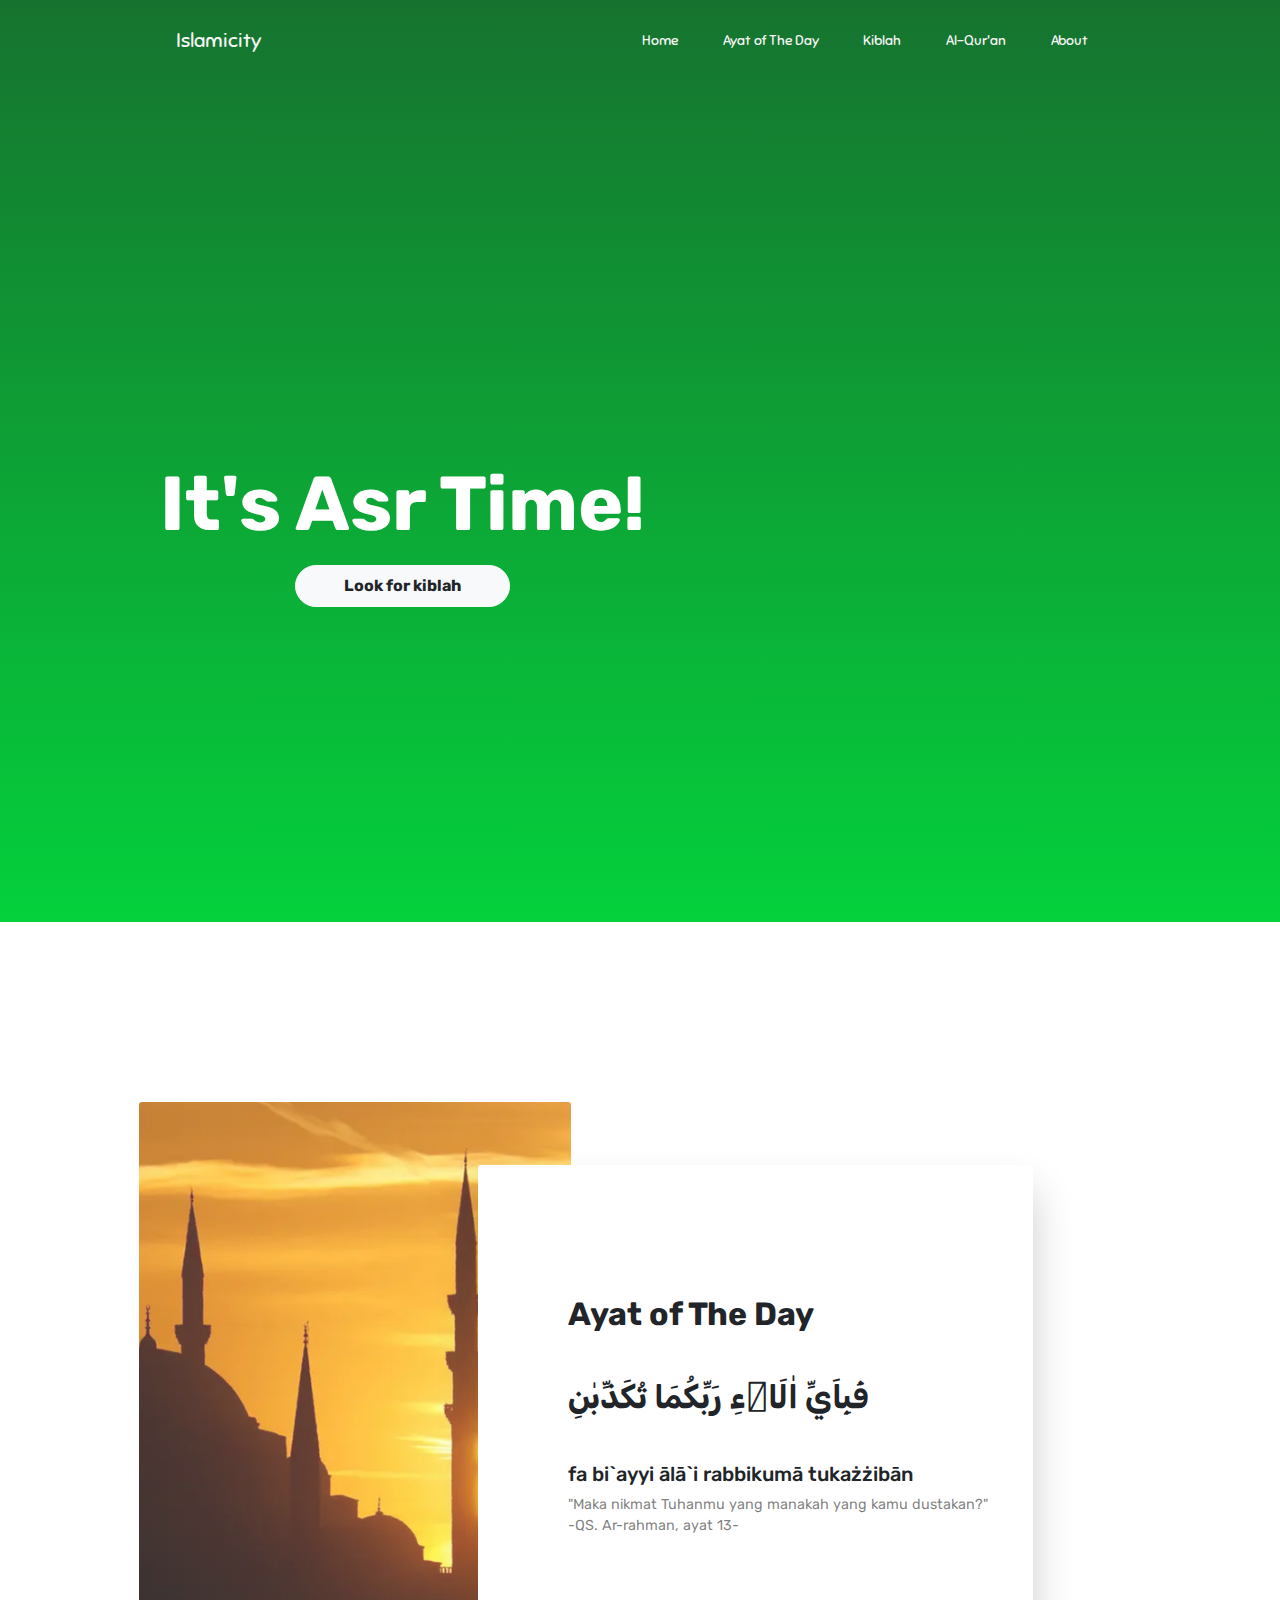
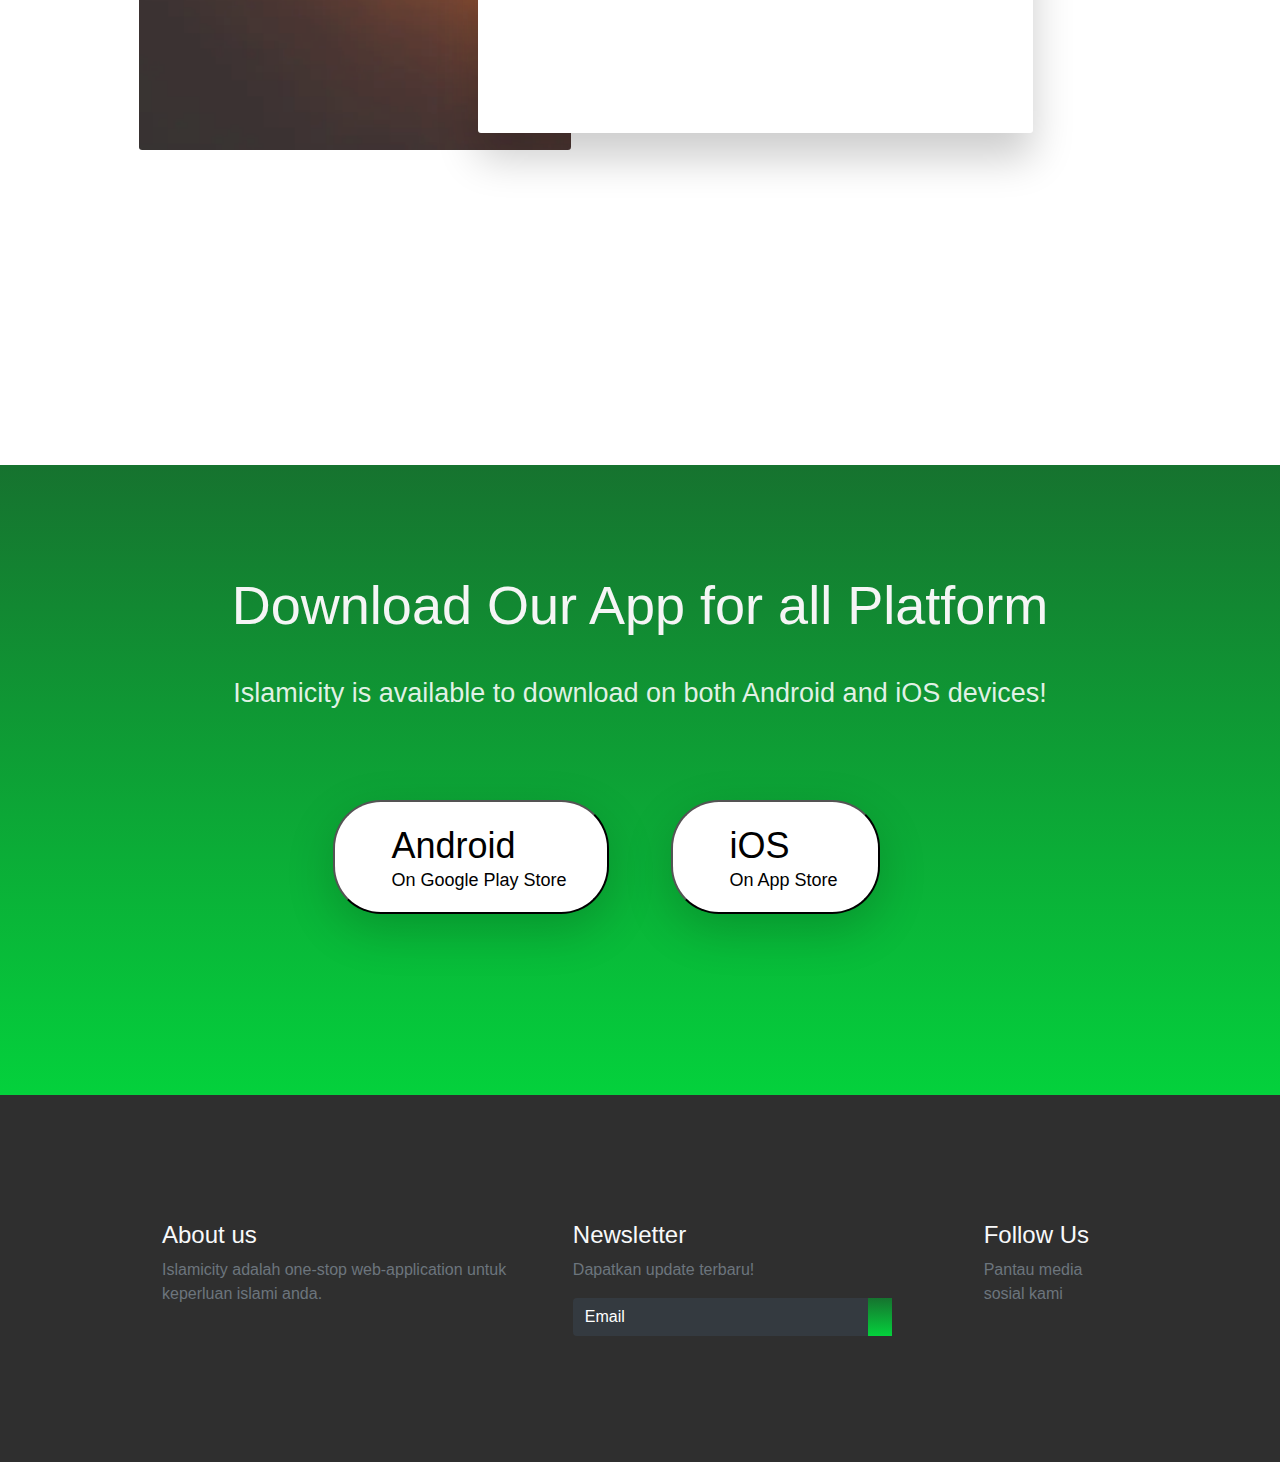
<file: src/Index.html>
<!DOCTYPE html>
<html lang="en">

<head>
  <meta charset="UTF-8" />
  <meta name="viewport" content="width=device-width, initial-scale=1.0" />
  <meta http-equiv="X-UA-Compatible" content="ie=edge" />
  <title>Islamicity</title>

  <link rel="stylesheet" href="https://stackpath.bootstrapcdn.com/bootstrap/4.3.1/css/bootstrap.min.css" integrity="sha384-ggOyR0iXCbMQv3Xipma34MD+dH/1fQ784/j6cY/iJTQUOhcWr7x9JvoRxT2MZw1T"
    crossorigin="anonymous" />
  <link rel="stylesheet" href="https://use.fontawesome.com/releases/v5.7.2/css/all.css" integrity="sha384-fnmOCqbTlWIlj8LyTjo7mOUStjsKC4pOpQbqyi7RrhN7udi9RwhKkMHpvLbHG9Sr"
    crossorigin="anonymous">
  <link rel="stylesheet" href="./Style.css"/>
  <link rel="stylesheet" href="./mobile-style.css">
</head>

<body>
  <header>
    <div class="container-fluid p-0" href="./Style.css">
      <nav class="navbar navbar-expand-lg">
        <a class="navbar-brand" href="Index.html">
          <i class="fas fa-mosque fa-2x mx-3"></i>Islamicity</a>
        <button class="navbar-toggler" type="button" data-toggle="collapse" data-target="#navbarNav" aria-controls="navbarNav" aria-expanded="false"
          aria-label="Toggle navigation">
          <i class="fas fa-align-right text-light"></i>
        </button>
        <div class="collapse navbar-collapse" id="navbarNav">
          <div class="mr-auto"></div>
          <ul class="navbar-nav">
            <li class="nav-item active">
              <a class="nav-link" href="#Index.html">Home
                <span class="sr-only">(current)</span>
              </a>
            </li>
            <li class="nav-item">
              <a class="nav-link" href="#AoTD">Ayat of The Day</a>
            </li>
            <li class="nav-item">
              <a class="nav-link" href="KiblahPage.html">Kiblah</a>
            </li>
            <li class="nav-item">
              <a class="nav-link" href="quran-selection.html">Al-Qur'an</a>
            </li>
            <li class="nav-item">
              <a class="nav-link" href="#foot">About</a>
            </li>
          </ul>
        </div>
      </nav>
    </div>
    <div class="container text-center">
      <div class="row" id="Home">
        <div class="col-md-7 col-sm-12  text-white">
          <h6></h6>
          <h1>It's Asr Time!</h1>
          <button onclick="window.location.href='KiblahPage.html';" class="btn btn-light px-5 py-2 primary-btn">
            Look for kiblah
          </button>
        </div>
        <div class="col-md-5 align-self-center">
          <iframe src="http://free.timeanddate.com/clock/i7iv8ryz/n108/fn4/fs45/fcfff/tct/pct/ftb/bat2/bacfff/pd2/th2/ts1/ta1" frameborder="0" width="325" height="59" allowTransparency="true"></iframe>
          <!-- <img src="../assets/header-img.png" alt="Book" /> -->
        </div>
      </div>
    </div>
  </header> 
  <main>
    <section class="section-1">
      <div class="container text-center" id="AoTD">
        <div class="row">
          <div class="col-md-6 col-12">
            <div class="pray">
              <img src="../assets/coba2gan.png" alt="Pray" class="" />
            </div>
          </div>
          <div class="col-md-6 col-12">
            <div class="panel text-left">
              <h1>Ayat of The Day</h1>
              <h1 class="pt-4">
                فَبِاَيِّ اٰلَاۤءِ رَبِّكُمَا تُكَذِّبٰنِ
              </h1>
              <h5 class="pt-4">                
                fa bi`ayyi ālā`i rabbikumā tukażżibān
              </h5>
              <p>

                "Maka nikmat Tuhanmu yang manakah yang kamu dustakan?"<br>
                -QS. Ar-rahman, ayat 13-
              </p>
            </div>
          </div>
        </div>
      </div>
    </section>

    <section class="section-3 container-fluid p-0 text-center">
      <div class="row">
        <div class="col-md-12 col-sm-12">
          <h1>Download Our App for all Platform</h1>
          <p>
            Islamicity is available to download on both Android and iOS devices!
          </p>
        </div>
      </div>
      <div class="platform row">
        <div class="col-md-6 col-sm-12 text-right">
          <button class="desktop shadow-lg" onclick="window.location.href='http://www.google.com'">
            <div class="d-flex flex-row justify-content-center">
              <i class="fab fa-android fa-3x py-2 pr-3"></i>
              <div class="text text-left">
                <h3 class="pt-1 m-0">Android</h3>
                <p class="p-0 m-0">On Google Play Store</p>
              </div>
            </div>
          </button>
        </div>
        <div class="col-md-6 col-sm-12 text-left">
          <button class="desktop shadow-lg" onclick="window.location.href='http://www.apple.com'">
            <div class="d-flex flex-row justify-content-center">
              <i class="fab fa-apple fa-3x py-2 pr-3"></i>
              <div class="text text-left">
                <h3 class="pt-1 m-0">iOS</h3>
                <p class="p-0 m-0">On App Store</p>
              </div>
            </div>
          </button>
        </div>
      </div>
    </section>
	
  </main>
  <footer>
    <div class="container-fluid p-0" id="foot">
      <div class="row text-left">
        <div class="col-md-5 col-sm-5">
          <h4 class="text-light">About us</h4>
          <p class="text-muted">Islamicity adalah one-stop web-application untuk keperluan islami anda. </p>
        </div>
        <div class="col-md-5 col-sm-12">
          <h4 class="text-light">Newsletter</h4>
          <p class="text-muted">Dapatkan update terbaru!</p>
          <form class="form-inline">
            <div class="col pl-0">
              <div class="input-group pr-5">
                <input type="text" class="form-control bg-dark text-white" id="inlineFormInputGroupUsername2" placeholder="Email">
                <div class="input-group-prepend">
                  <div class="input-group-text">
                    <a class="fas fa-arrow-right" href="#Home"></a>
                  </div>
                </div>
              </div>
            </div>
          </form>
        </div>
        <div class="col-md-2 col-sm-12">
          <h4 class="text-light">Follow Us</h4>
          <p class="text-muted">Pantau media sosial kami</p>
          <div class="column text-light">
            <a class="fab fa-facebook-f" href="https://www.facebook.com"/></a>
            <a class="fab fa-instagram" href="https://www.instagram.com"></a>
            <a class="fab fa-twitter" href="https://www.twitter.com"></a>
            <a class="fab fa-youtube" href="https://www.youtube.com"></a>
          </div>
        </div>
      </div>
    </div>
  </footer>

  <script src="https://cdnjs.cloudflare.com/ajax/libs/jquery/3.3.1/jquery.min.js"></script>
  <script src="https://cdnjs.cloudflare.com/ajax/libs/popper.js/1.14.7/umd/popper.min.js" integrity="sha384-UO2eT0CpHqdSJQ6hJty5KVphtPhzWj9WO1clHTMGa3JDZwrnQq4sF86dIHNDz0W1"
    crossorigin="anonymous"></script>
  <script src="https://stackpath.bootstrapcdn.com/bootstrap/4.3.1/js/bootstrap.min.js" integrity="sha384-JjSmVgyd0p3pXB1rRibZUAYoIIy6OrQ6VrjIEaFf/nJGzIxFDsf4x0xIM+B07jRM"
    crossorigin="anonymous"></script>
  <script src="./main.js"></script>
</body>

</html>
</file>
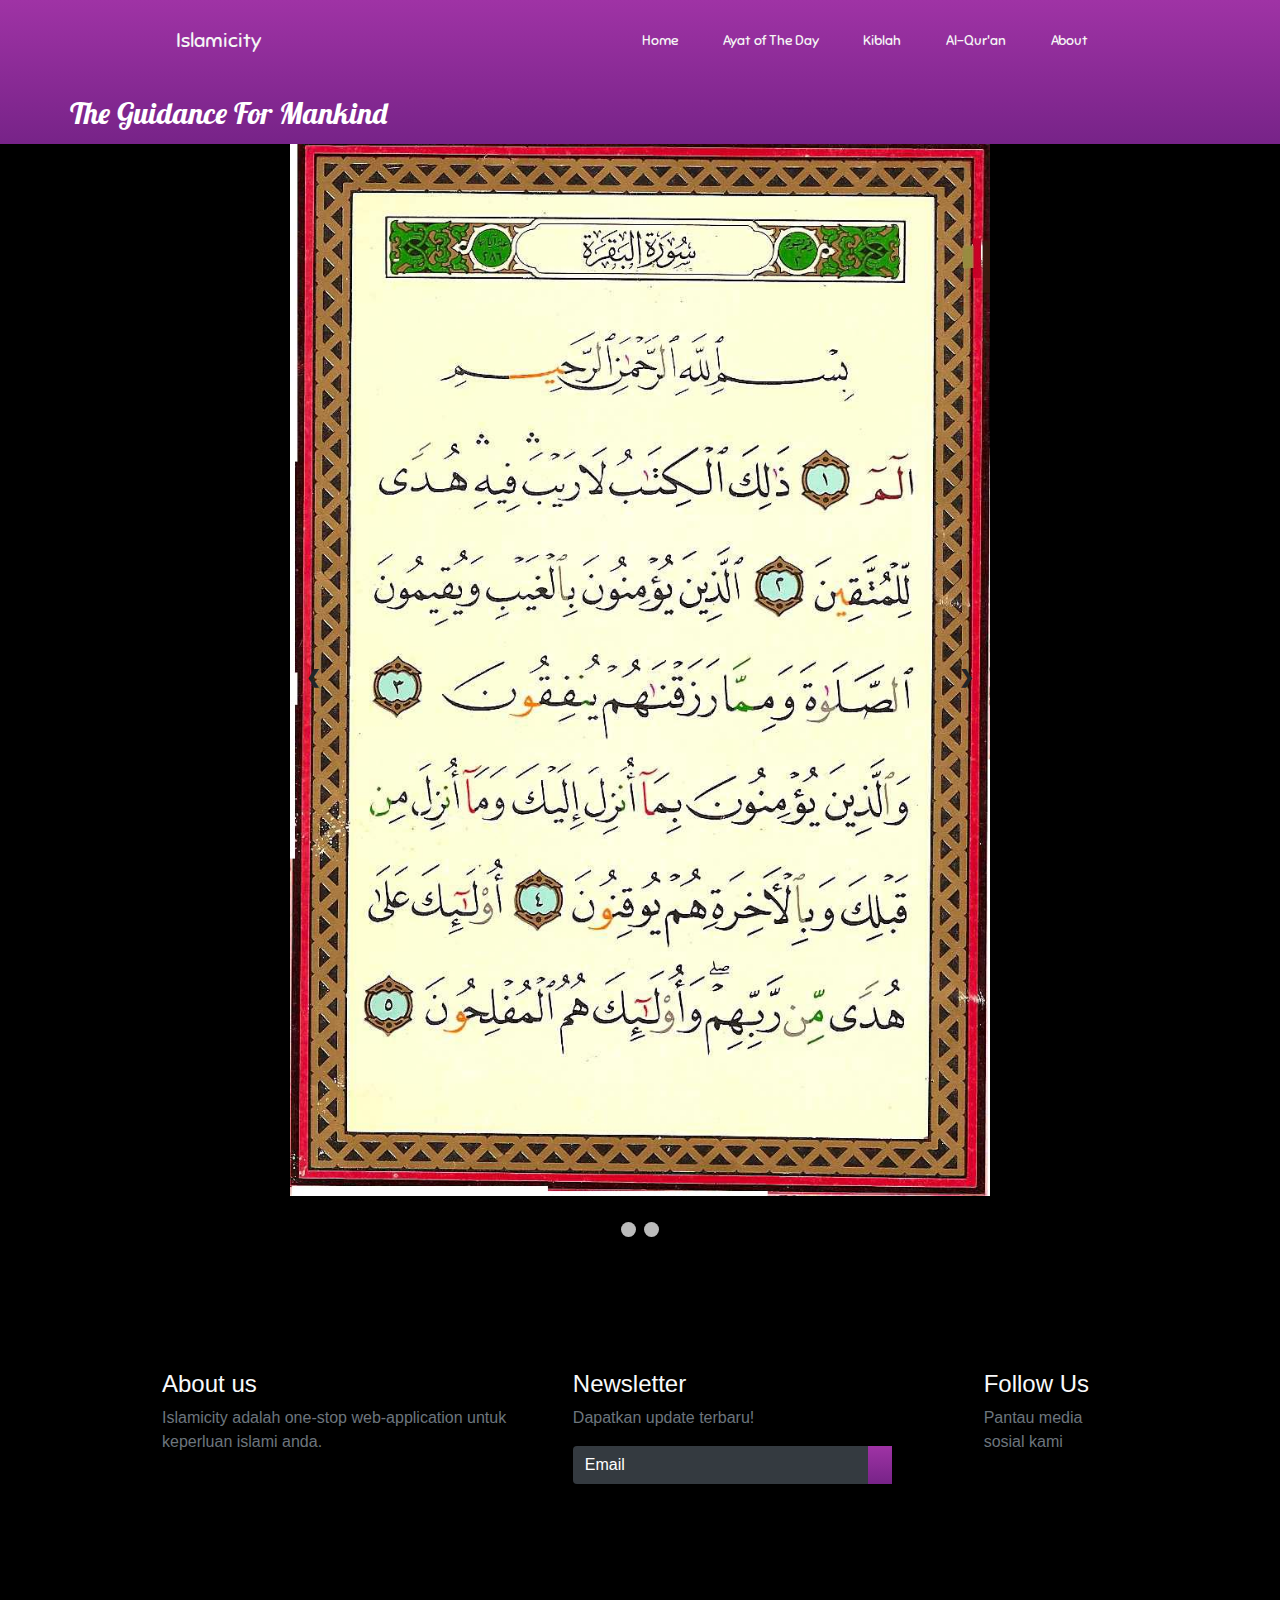
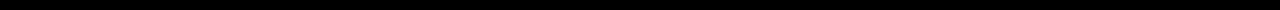
<file: src/al-baqarah.html>
<!DOCTYPE html>
<html>
<head>
<meta name="viewport" content="width=device-width, initial-scale=1">
<link rel="stylesheet" href="https://stackpath.bootstrapcdn.com/bootstrap/4.3.1/css/bootstrap.min.css" integrity="sha384-ggOyR0iXCbMQv3Xipma34MD+dH/1fQ784/j6cY/iJTQUOhcWr7x9JvoRxT2MZw1T"
crossorigin="anonymous" />
<link rel="stylesheet" href="https://use.fontawesome.com/releases/v5.7.2/css/all.css" integrity="sha384-fnmOCqbTlWIlj8LyTjo7mOUStjsKC4pOpQbqyi7RrhN7udi9RwhKkMHpvLbHG9Sr"
crossorigin="anonymous">
<link rel="stylesheet" href="./Style.css"/>
<link rel="stylesheet" href="./quran-styles.css"/>
<link rel="stylesheet" href="./mobile-style.css">
</head>

<head style="background-color: white;">
  <meta charset="UTF-8" />
  <meta name="viewport" content="width=device-width, initial-scale=1.0" />
  <meta http-equiv="X-UA-Compatible" content="ie=edge" />
  <title>Islamicity</title>
  <link href="https://fonts.googleapis.com/css2?family=Lobster&display=swap" rel="stylesheet">
   <link rel="stylesheet" href="https://stackpath.bootstrapcdn.com/bootstrap/4.3.1/css/bootstrap.min.css" integrity="sha384-ggOyR0iXCbMQv3Xipma34MD+dH/1fQ784/j6cY/iJTQUOhcWr7x9JvoRxT2MZw1T"
    crossorigin="anonymous" />
  <link rel="stylesheet" href="https://use.fontawesome.com/releases/v5.7.2/css/all.css" integrity="sha384-fnmOCqbTlWIlj8LyTjo7mOUStjsKC4pOpQbqyi7RrhN7udi9RwhKkMHpvLbHG9Sr"
    crossorigin="anonymous">
  <link rel="stylesheet" href="./StyleKiblah.css"/>
  <link rel="stylesheet" href="./mobile-style.css">
</head>

<body style="background-color: black;" >
  <header>
    <div class="container-fluid p-0" href="./Style.css">
      <nav class="navbar navbar-expand-lg">
        <a class="navbar-brand" href="Index.html">
          <i class="fas fa-mosque fa-2x mx-3"></i>Islamicity</a>
        <button class="navbar-toggler" type="button" data-toggle="collapse" data-target="#navbarNav" aria-controls="navbarNav" aria-expanded="false"
          aria-label="Toggle navigation">
          <i class="fas fa-align-right text-light"></i>
        </button>
        <div class="collapse navbar-collapse" id="navbarNav">
          <div class="mr-auto"></div>
          <ul class="navbar-nav">
            <li class="nav-item active">
              <a class="nav-link" href="Index.html">Home
                <span class="sr-only">(current)</span>
              </a>
            </li>
            <li class="nav-item">
              <a class="nav-link" href="Index.html#AoTD">Ayat of The Day</a>
            </li>
            <li class="nav-item">
              <a class="nav-link" href="KiblahPage.html">Kiblah</a>
            </li>
            <li class="nav-item">
              <a href="quran-selection.html" class="nav-link">Al-Qur'an</a>
            </li>
            <li class="nav-item">
              <a class="nav-link" href="#foot">About</a>
            </li>
          </ul>
        </div>
      </nav>
    </div>
    <div class="container text-center" >
      <div class="row" id="Home">
        <div class="text-white ">       
          <a class="paragraph">The Guidance For Mankind
          </a>
        </div>
        
      </div>
    </div>
  </header> 
<body>
<div class="slideshow-container">

<div class="mySlides">
  <img src="../assets/al-baqarah001.jpg" style="width:100%">
</div>

<div class="mySlides">
  <img src="../assets/al-baqarah002.jpg" style="width:100%">
</div>

<a class="prev" onclick="plusSlides(-1)">&#10094;</a>
<a class="next" onclick="plusSlides(1)">&#10095;</a>

</div>
<br>

<div style="text-align:center">
  <span class="dot" onclick="currentSlide(1)"></span> 
  <span class="dot" onclick="currentSlide(2)"></span> 
</div>

<footer>
    <div class="container-fluid p-0" id="foot">
      <div class="row text-left">
        <div class="col-md-5 col-sm-5">
          <h4 class="text-light">About us</h4>
          <p class="text-muted">Islamicity adalah one-stop web-application untuk keperluan islami anda. </p>
        </div>
        <div class="col-md-5 col-sm-12">
          <h4 class="text-light">Newsletter</h4>
          <p class="text-muted">Dapatkan update terbaru!</p>
          <form class="form-inline">
            <div class="col pl-0">
              <div class="input-group pr-5">
                <input type="text" class="form-control bg-dark text-white" id="inlineFormInputGroupUsername2" placeholder="Email">
                <div class="input-group-prepend">
                  <div class="input-group-text">
                    <a class="fas fa-arrow-right" href="#Home"></a>
                  </div>
                </div>
              </div>
            </div>
          </form>
        </div>
        <div class="col-md-2 col-sm-12">
          <h4 class="text-light">Follow Us</h4>
          <p class="text-muted">Pantau media sosial kami</p>
          <div class="column text-light">
            <a class="fab fa-facebook-f" href="https://www.facebook.com"/></a>
            <a class="fab fa-instagram" href="https://www.instagram.com"></a>
            <a class="fab fa-twitter" href="https://www.twitter.com"></a>
            <a class="fab fa-youtube" href="https://www.youtube.com"></a>
          </div>
        </div>
      </div>
    </div>
  </footer>

<script src="https://cdnjs.cloudflare.com/ajax/libs/jquery/3.3.1/jquery.min.js"></script>
<script src="https://cdnjs.cloudflare.com/ajax/libs/popper.js/1.14.7/umd/popper.min.js" integrity="sha384-UO2eT0CpHqdSJQ6hJty5KVphtPhzWj9WO1clHTMGa3JDZwrnQq4sF86dIHNDz0W1"
  crossorigin="anonymous"></script>
<script src="https://stackpath.bootstrapcdn.com/bootstrap/4.3.1/js/bootstrap.min.js" integrity="sha384-JjSmVgyd0p3pXB1rRibZUAYoIIy6OrQ6VrjIEaFf/nJGzIxFDsf4x0xIM+B07jRM"
  crossorigin="anonymous"></script>
<script src="./main.js"></script>

<script>  
var slideIndex = 1;
showSlides(slideIndex);

function plusSlides(n) {
  showSlides(slideIndex += n);
}

function currentSlide(n) {
  showSlides(slideIndex = n);
}

function showSlides(n) {
  var i;
  var slides = document.getElementsByClassName("mySlides");
  var dots = document.getElementsByClassName("dot");
  if (n > slides.length) {slideIndex = 1}    
  if (n < 1) {slideIndex = slides.length}
  for (i = 0; i < slides.length; i++) {
      slides[i].style.display = "none";  
  }
  for (i = 0; i < dots.length; i++) {
      dots[i].className = dots[i].className.replace(" active", "");
  }
  slides[slideIndex-1].style.display = "block";  
  dots[slideIndex-1].className += " active";
}
</script>

</body>
</html>
</file>
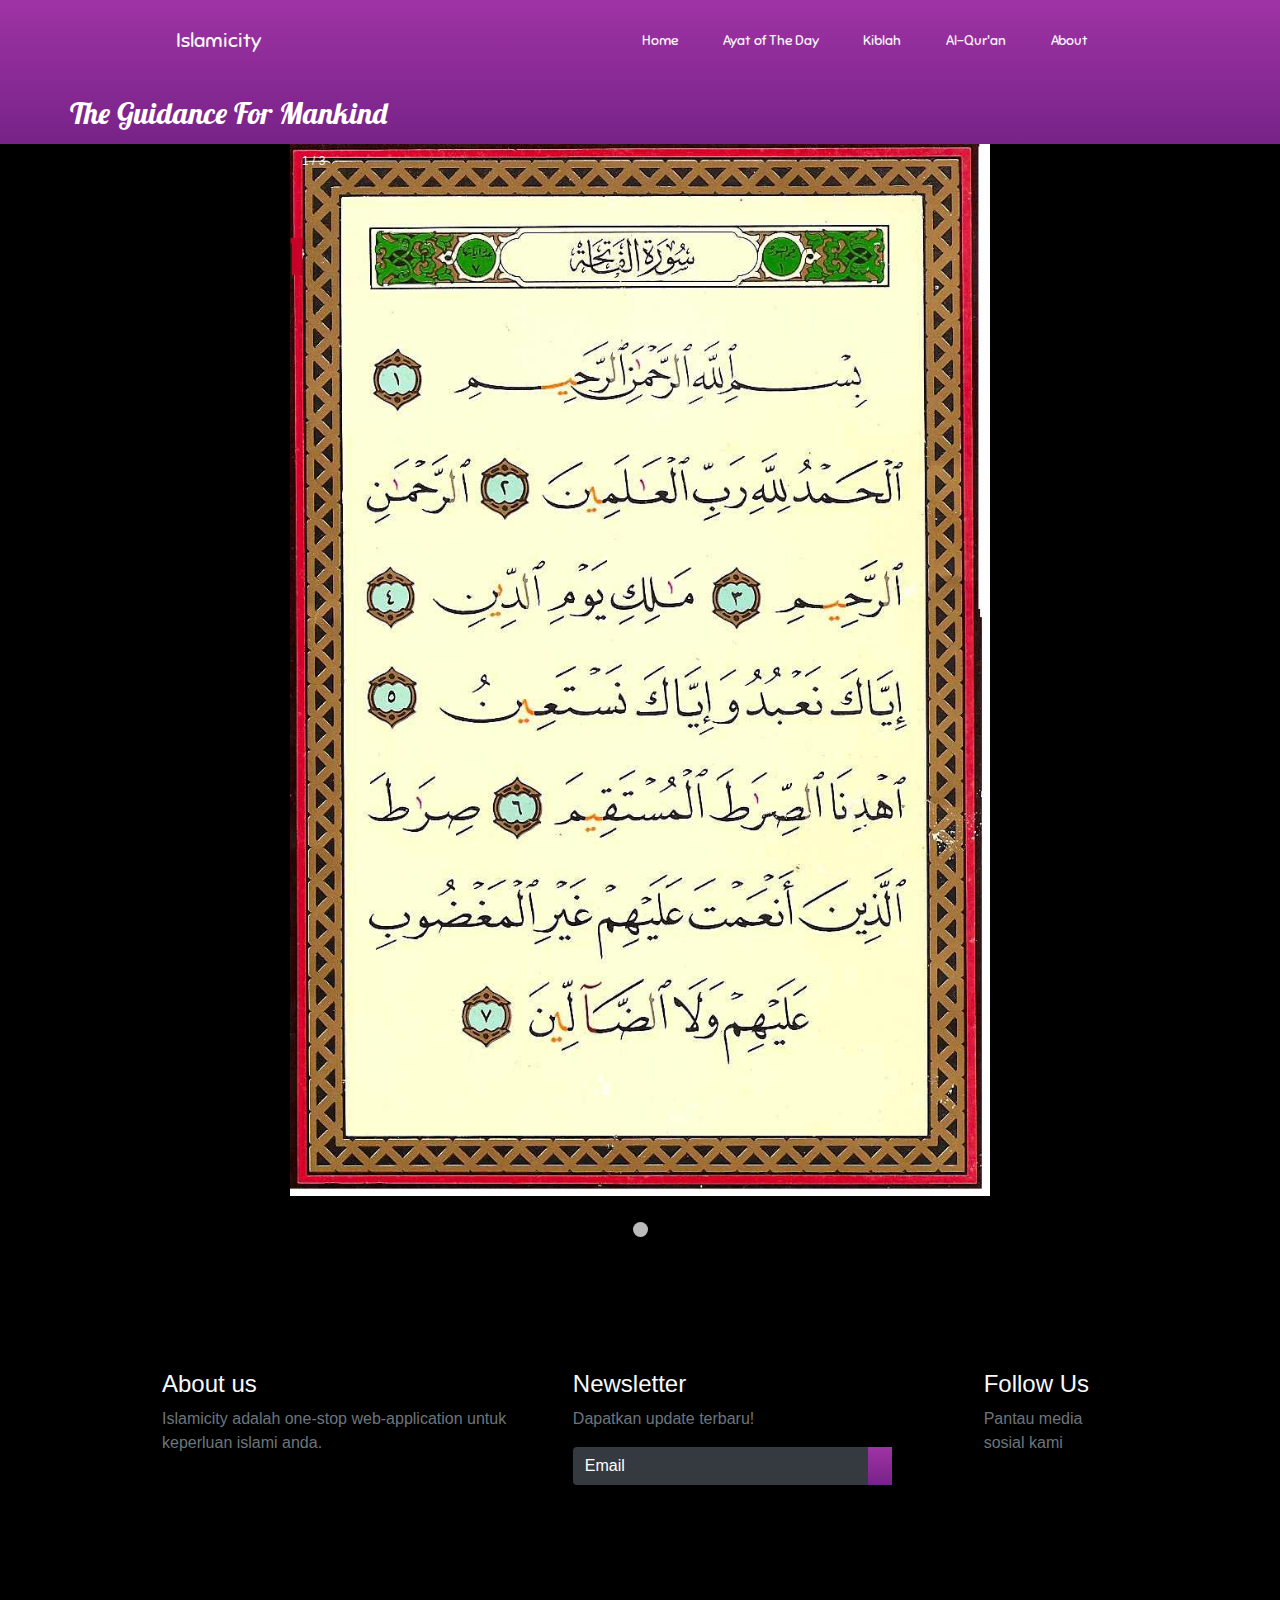
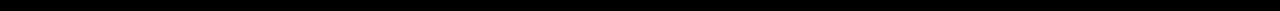
<file: src/al-fatihah.html>
<!DOCTYPE html>
<html>
<head>
<meta name="viewport" content="width=device-width, initial-scale=1">
<link rel="stylesheet" href="https://stackpath.bootstrapcdn.com/bootstrap/4.3.1/css/bootstrap.min.css" integrity="sha384-ggOyR0iXCbMQv3Xipma34MD+dH/1fQ784/j6cY/iJTQUOhcWr7x9JvoRxT2MZw1T"
crossorigin="anonymous" />
<link rel="stylesheet" href="https://use.fontawesome.com/releases/v5.7.2/css/all.css" integrity="sha384-fnmOCqbTlWIlj8LyTjo7mOUStjsKC4pOpQbqyi7RrhN7udi9RwhKkMHpvLbHG9Sr"
crossorigin="anonymous">
<link rel="stylesheet" href="./Style.css"/>
<link rel="stylesheet" href="./quran-styles.css"/>
<link rel="stylesheet" href="./mobile-style.css">
</head>

<head style="background-color: white;">
  <meta charset="UTF-8" />
  <meta name="viewport" content="width=device-width, initial-scale=1.0" />
  <meta http-equiv="X-UA-Compatible" content="ie=edge" />
  <title>Islamicity</title>
  <link href="https://fonts.googleapis.com/css2?family=Lobster&display=swap" rel="stylesheet">
   <link rel="stylesheet" href="https://stackpath.bootstrapcdn.com/bootstrap/4.3.1/css/bootstrap.min.css" integrity="sha384-ggOyR0iXCbMQv3Xipma34MD+dH/1fQ784/j6cY/iJTQUOhcWr7x9JvoRxT2MZw1T"
    crossorigin="anonymous" />
  <link rel="stylesheet" href="https://use.fontawesome.com/releases/v5.7.2/css/all.css" integrity="sha384-fnmOCqbTlWIlj8LyTjo7mOUStjsKC4pOpQbqyi7RrhN7udi9RwhKkMHpvLbHG9Sr"
    crossorigin="anonymous">
  <link rel="stylesheet" href="./StyleKiblah.css"/>
  <link rel="stylesheet" href="./mobile-style.css">
</head>

<body style="background-color: black;" >
  <header>
    <div class="container-fluid p-0" href="./Style.css">
      <nav class="navbar navbar-expand-lg">
        <a class="navbar-brand" href="Index.html">
          <i class="fas fa-mosque fa-2x mx-3"></i>Islamicity</a>
        <button class="navbar-toggler" type="button" data-toggle="collapse" data-target="#navbarNav" aria-controls="navbarNav" aria-expanded="false"
          aria-label="Toggle navigation">
          <i class="fas fa-align-right text-light"></i>
        </button>
        <div class="collapse navbar-collapse" id="navbarNav">
          <div class="mr-auto"></div>
          <ul class="navbar-nav">
            <li class="nav-item active">
              <a class="nav-link" href="Index.html">Home
                <span class="sr-only">(current)</span>
              </a>
            </li>
            <li class="nav-item">
              <a class="nav-link" href="Index.html#AoTD">Ayat of The Day</a>
            </li>
            <li class="nav-item">
              <a class="nav-link" href="KiblahPage.html">Kiblah</a>
            </li>
            <li class="nav-item">
              <a href="quran-selection.html" class="nav-link">Al-Qur'an</a>
            </li>
            <li class="nav-item">
              <a class="nav-link" href="#foot">About</a>
            </li>
          </ul>
        </div>
      </nav>
    </div>
    <div class="container text-center" >
      <div class="row" id="Home">
        <div class="text-white ">       
          <a class="paragraph">The Guidance For Mankind
          </a>
        </div>
        
      </div>
    </div>
  </header> 
<body>
<div class="slideshow-container">

<div class="mySlides">
  <div class="numbertext">1 / 3</div>
  <img src="../assets/al-fatihah001.jpg" style="width:100%">
</div>

</div>
<br>

<div style="text-align:center">
  <span class="dot" onclick="currentSlide(1)"></span> 
</div>

<footer>
    <div class="container-fluid p-0" id="foot">
      <div class="row text-left">
        <div class="col-md-5 col-sm-5">
          <h4 class="text-light">About us</h4>
          <p class="text-muted">Islamicity adalah one-stop web-application untuk keperluan islami anda. </p>
        </div>
        <div class="col-md-5 col-sm-12">
          <h4 class="text-light">Newsletter</h4>
          <p class="text-muted">Dapatkan update terbaru!</p>
          <form class="form-inline">
            <div class="col pl-0">
              <div class="input-group pr-5">
                <input type="text" class="form-control bg-dark text-white" id="inlineFormInputGroupUsername2" placeholder="Email">
                <div class="input-group-prepend">
                  <div class="input-group-text">
                    <a class="fas fa-arrow-right" href="#Home"></a>
                  </div>
                </div>
              </div>
            </div>
          </form>
        </div>
        <div class="col-md-2 col-sm-12">
          <h4 class="text-light">Follow Us</h4>
          <p class="text-muted">Pantau media sosial kami</p>
          <div class="column text-light">
            <a class="fab fa-facebook-f" href="https://www.facebook.com"/></a>
            <a class="fab fa-instagram" href="https://www.instagram.com"></a>
            <a class="fab fa-twitter" href="https://www.twitter.com"></a>
            <a class="fab fa-youtube" href="https://www.youtube.com"></a>
          </div>
        </div>
      </div>
    </div>
  </footer>

<script src="https://cdnjs.cloudflare.com/ajax/libs/jquery/3.3.1/jquery.min.js"></script>
<script src="https://cdnjs.cloudflare.com/ajax/libs/popper.js/1.14.7/umd/popper.min.js" integrity="sha384-UO2eT0CpHqdSJQ6hJty5KVphtPhzWj9WO1clHTMGa3JDZwrnQq4sF86dIHNDz0W1"
  crossorigin="anonymous"></script>
<script src="https://stackpath.bootstrapcdn.com/bootstrap/4.3.1/js/bootstrap.min.js" integrity="sha384-JjSmVgyd0p3pXB1rRibZUAYoIIy6OrQ6VrjIEaFf/nJGzIxFDsf4x0xIM+B07jRM"
  crossorigin="anonymous"></script>
<script src="./main.js"></script>

<script>  
var slideIndex = 1;
showSlides(slideIndex);

function plusSlides(n) {
  showSlides(slideIndex += n);
}

function currentSlide(n) {
  showSlides(slideIndex = n);
}

function showSlides(n) {
  var i;
  var slides = document.getElementsByClassName("mySlides");
  var dots = document.getElementsByClassName("dot");
  if (n > slides.length) {slideIndex = 1}    
  if (n < 1) {slideIndex = slides.length}
  for (i = 0; i < slides.length; i++) {
      slides[i].style.display = "none";  
  }
  for (i = 0; i < dots.length; i++) {
      dots[i].className = dots[i].className.replace(" active", "");
  }
  slides[slideIndex-1].style.display = "block";  
  dots[slideIndex-1].className += " active";
}
</script>

</body>
</html>
</file>
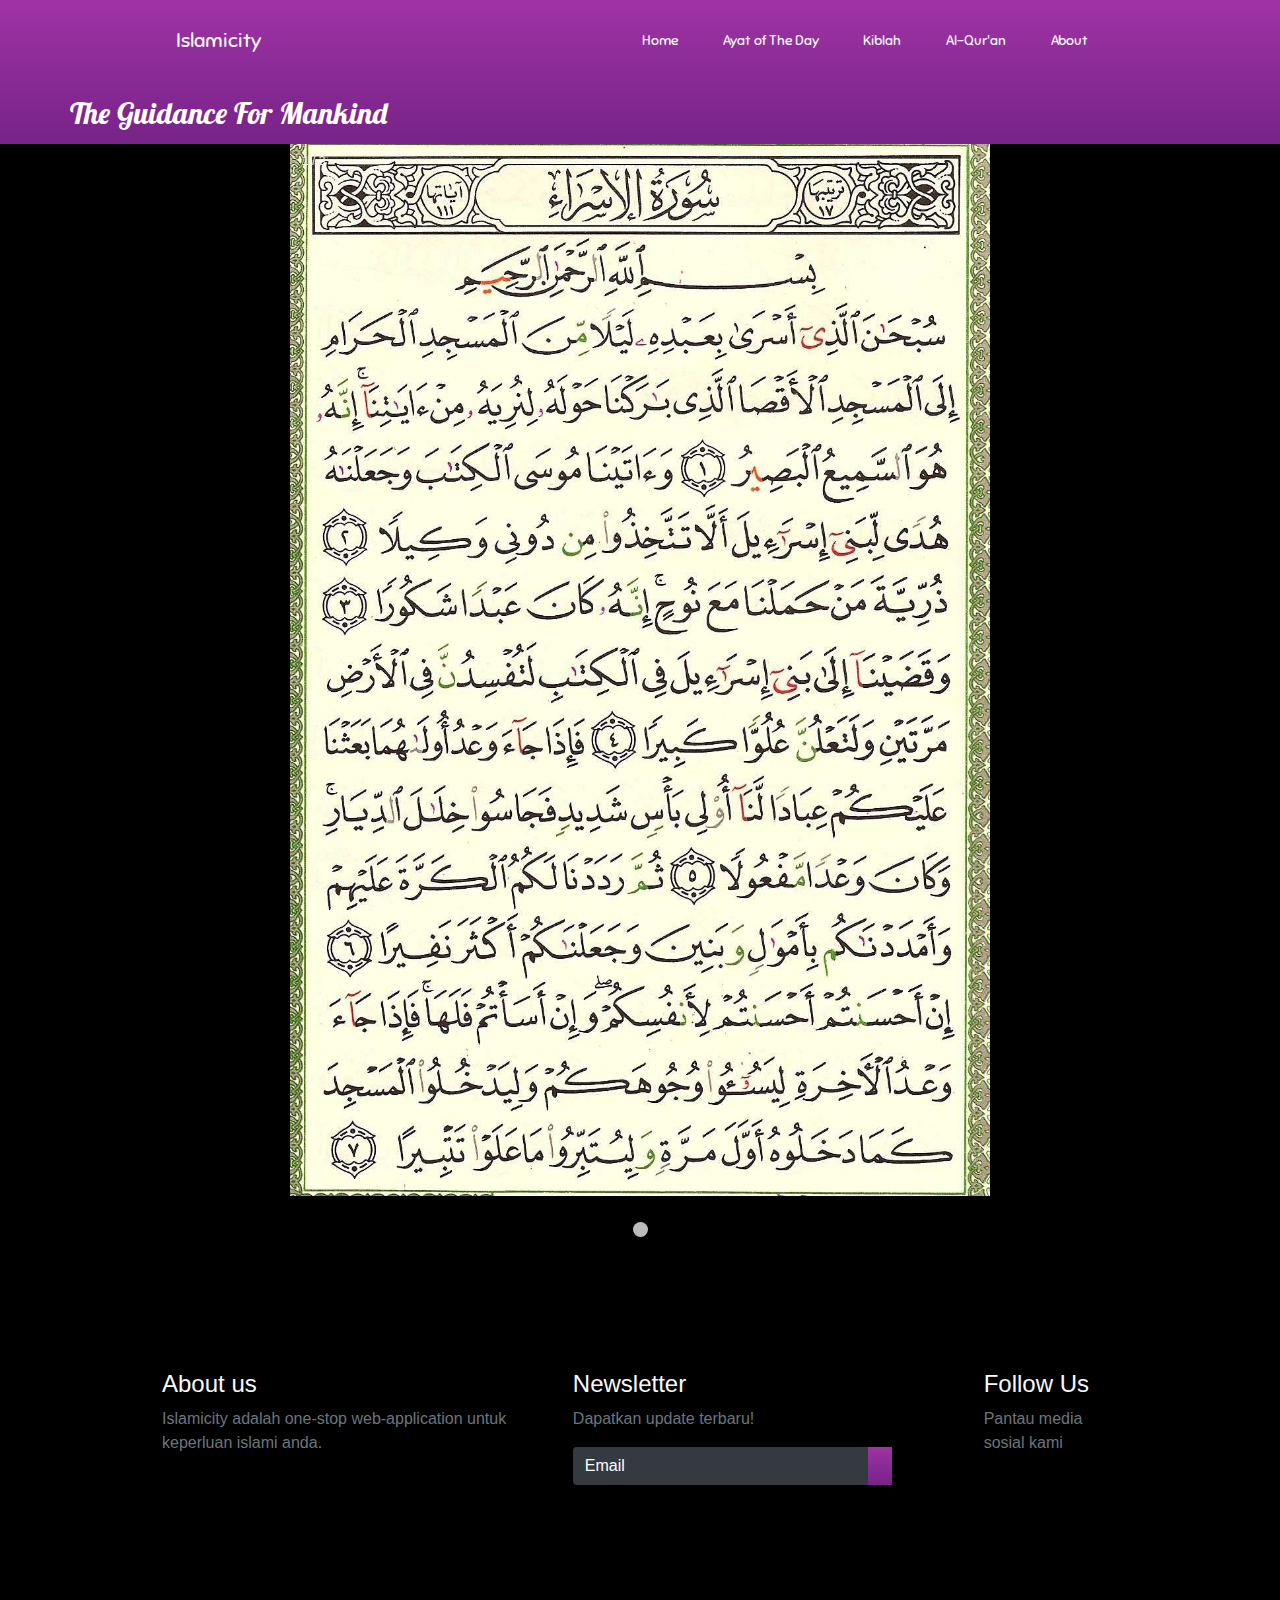
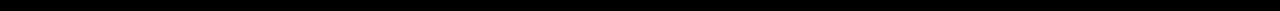
<file: src/al-isra.html>
<!DOCTYPE html>
<html>
<head>
<meta name="viewport" content="width=device-width, initial-scale=1">
<link rel="stylesheet" href="https://stackpath.bootstrapcdn.com/bootstrap/4.3.1/css/bootstrap.min.css" integrity="sha384-ggOyR0iXCbMQv3Xipma34MD+dH/1fQ784/j6cY/iJTQUOhcWr7x9JvoRxT2MZw1T"
crossorigin="anonymous" />
<link rel="stylesheet" href="https://use.fontawesome.com/releases/v5.7.2/css/all.css" integrity="sha384-fnmOCqbTlWIlj8LyTjo7mOUStjsKC4pOpQbqyi7RrhN7udi9RwhKkMHpvLbHG9Sr"
crossorigin="anonymous">
<link rel="stylesheet" href="./Style.css"/>
<link rel="stylesheet" href="./quran-styles.css"/>
<link rel="stylesheet" href="./mobile-style.css">
</head>

<head style="background-color: white;">
  <meta charset="UTF-8" />
  <meta name="viewport" content="width=device-width, initial-scale=1.0" />
  <meta http-equiv="X-UA-Compatible" content="ie=edge" />
  <title>Islamicity</title>
  <link href="https://fonts.googleapis.com/css2?family=Lobster&display=swap" rel="stylesheet">
   <link rel="stylesheet" href="https://stackpath.bootstrapcdn.com/bootstrap/4.3.1/css/bootstrap.min.css" integrity="sha384-ggOyR0iXCbMQv3Xipma34MD+dH/1fQ784/j6cY/iJTQUOhcWr7x9JvoRxT2MZw1T"
    crossorigin="anonymous" />
  <link rel="stylesheet" href="https://use.fontawesome.com/releases/v5.7.2/css/all.css" integrity="sha384-fnmOCqbTlWIlj8LyTjo7mOUStjsKC4pOpQbqyi7RrhN7udi9RwhKkMHpvLbHG9Sr"
    crossorigin="anonymous">
  <link rel="stylesheet" href="./StyleKiblah.css"/>
  <link rel="stylesheet" href="./mobile-style.css">
</head>

<body style="background-color: black;" >
  <header>
    <div class="container-fluid p-0" href="./Style.css">
      <nav class="navbar navbar-expand-lg">
        <a class="navbar-brand" href="Index.html">
          <i class="fas fa-mosque fa-2x mx-3"></i>Islamicity</a>
        <button class="navbar-toggler" type="button" data-toggle="collapse" data-target="#navbarNav" aria-controls="navbarNav" aria-expanded="false"
          aria-label="Toggle navigation">
          <i class="fas fa-align-right text-light"></i>
        </button>
        <div class="collapse navbar-collapse" id="navbarNav">
          <div class="mr-auto"></div>
          <ul class="navbar-nav">
            <li class="nav-item active">
              <a class="nav-link" href="Index.html">Home
                <span class="sr-only">(current)</span>
              </a>
            </li>
            <li class="nav-item">
              <a class="nav-link" href="Index.html#AoTD">Ayat of The Day</a>
            </li>
            <li class="nav-item">
              <a class="nav-link" href="KiblahPage.html">Kiblah</a>
            </li>
            <li class="nav-item">
              <a href="quran-selection.html" class="nav-link">Al-Qur'an</a>
            </li>
            <li class="nav-item">
              <a class="nav-link" href="#foot">About</a>
            </li>
          </ul>
        </div>
      </nav>
    </div>
    <div class="container text-center" >
      <div class="row" id="Home">
        <div class="text-white ">       
          <a class="paragraph">The Guidance For Mankind
          </a>
        </div>
        
      </div>
    </div>
  </header> 
<body>
<div class="slideshow-container">

<div class="mySlides">
  <div class="numbertext">1 / 3</div>
  <img src="../assets/al-isra001.jpg" style="width:100%">
</div>

</div>
<br>

<div style="text-align:center">
  <span class="dot" onclick="currentSlide(1)"></span> 
</div>

<footer>
    <div class="container-fluid p-0" id="foot">
      <div class="row text-left">
        <div class="col-md-5 col-sm-5">
          <h4 class="text-light">About us</h4>
          <p class="text-muted">Islamicity adalah one-stop web-application untuk keperluan islami anda. </p>
        </div>
        <div class="col-md-5 col-sm-12">
          <h4 class="text-light">Newsletter</h4>
          <p class="text-muted">Dapatkan update terbaru!</p>
          <form class="form-inline">
            <div class="col pl-0">
              <div class="input-group pr-5">
                <input type="text" class="form-control bg-dark text-white" id="inlineFormInputGroupUsername2" placeholder="Email">
                <div class="input-group-prepend">
                  <div class="input-group-text">
                    <a class="fas fa-arrow-right" href="#Home"></a>
                  </div>
                </div>
              </div>
            </div>
          </form>
        </div>
        <div class="col-md-2 col-sm-12">
          <h4 class="text-light">Follow Us</h4>
          <p class="text-muted">Pantau media sosial kami</p>
          <div class="column text-light">
            <a class="fab fa-facebook-f" href="https://www.facebook.com"/></a>
            <a class="fab fa-instagram" href="https://www.instagram.com"></a>
            <a class="fab fa-twitter" href="https://www.twitter.com"></a>
            <a class="fab fa-youtube" href="https://www.youtube.com"></a>
          </div>
        </div>
      </div>
    </div>
  </footer>

<script src="https://cdnjs.cloudflare.com/ajax/libs/jquery/3.3.1/jquery.min.js"></script>
<script src="https://cdnjs.cloudflare.com/ajax/libs/popper.js/1.14.7/umd/popper.min.js" integrity="sha384-UO2eT0CpHqdSJQ6hJty5KVphtPhzWj9WO1clHTMGa3JDZwrnQq4sF86dIHNDz0W1"
  crossorigin="anonymous"></script>
<script src="https://stackpath.bootstrapcdn.com/bootstrap/4.3.1/js/bootstrap.min.js" integrity="sha384-JjSmVgyd0p3pXB1rRibZUAYoIIy6OrQ6VrjIEaFf/nJGzIxFDsf4x0xIM+B07jRM"
  crossorigin="anonymous"></script>
<script src="./main.js"></script>

<script>  
var slideIndex = 1;
showSlides(slideIndex);

function plusSlides(n) {
  showSlides(slideIndex += n);
}

function currentSlide(n) {
  showSlides(slideIndex = n);
}

function showSlides(n) {
  var i;
  var slides = document.getElementsByClassName("mySlides");
  var dots = document.getElementsByClassName("dot");
  if (n > slides.length) {slideIndex = 1}    
  if (n < 1) {slideIndex = slides.length}
  for (i = 0; i < slides.length; i++) {
      slides[i].style.display = "none";  
  }
  for (i = 0; i < dots.length; i++) {
      dots[i].className = dots[i].className.replace(" active", "");
  }
  slides[slideIndex-1].style.display = "block";  
  dots[slideIndex-1].className += " active";
}
</script>

</body>
</html>
</file>
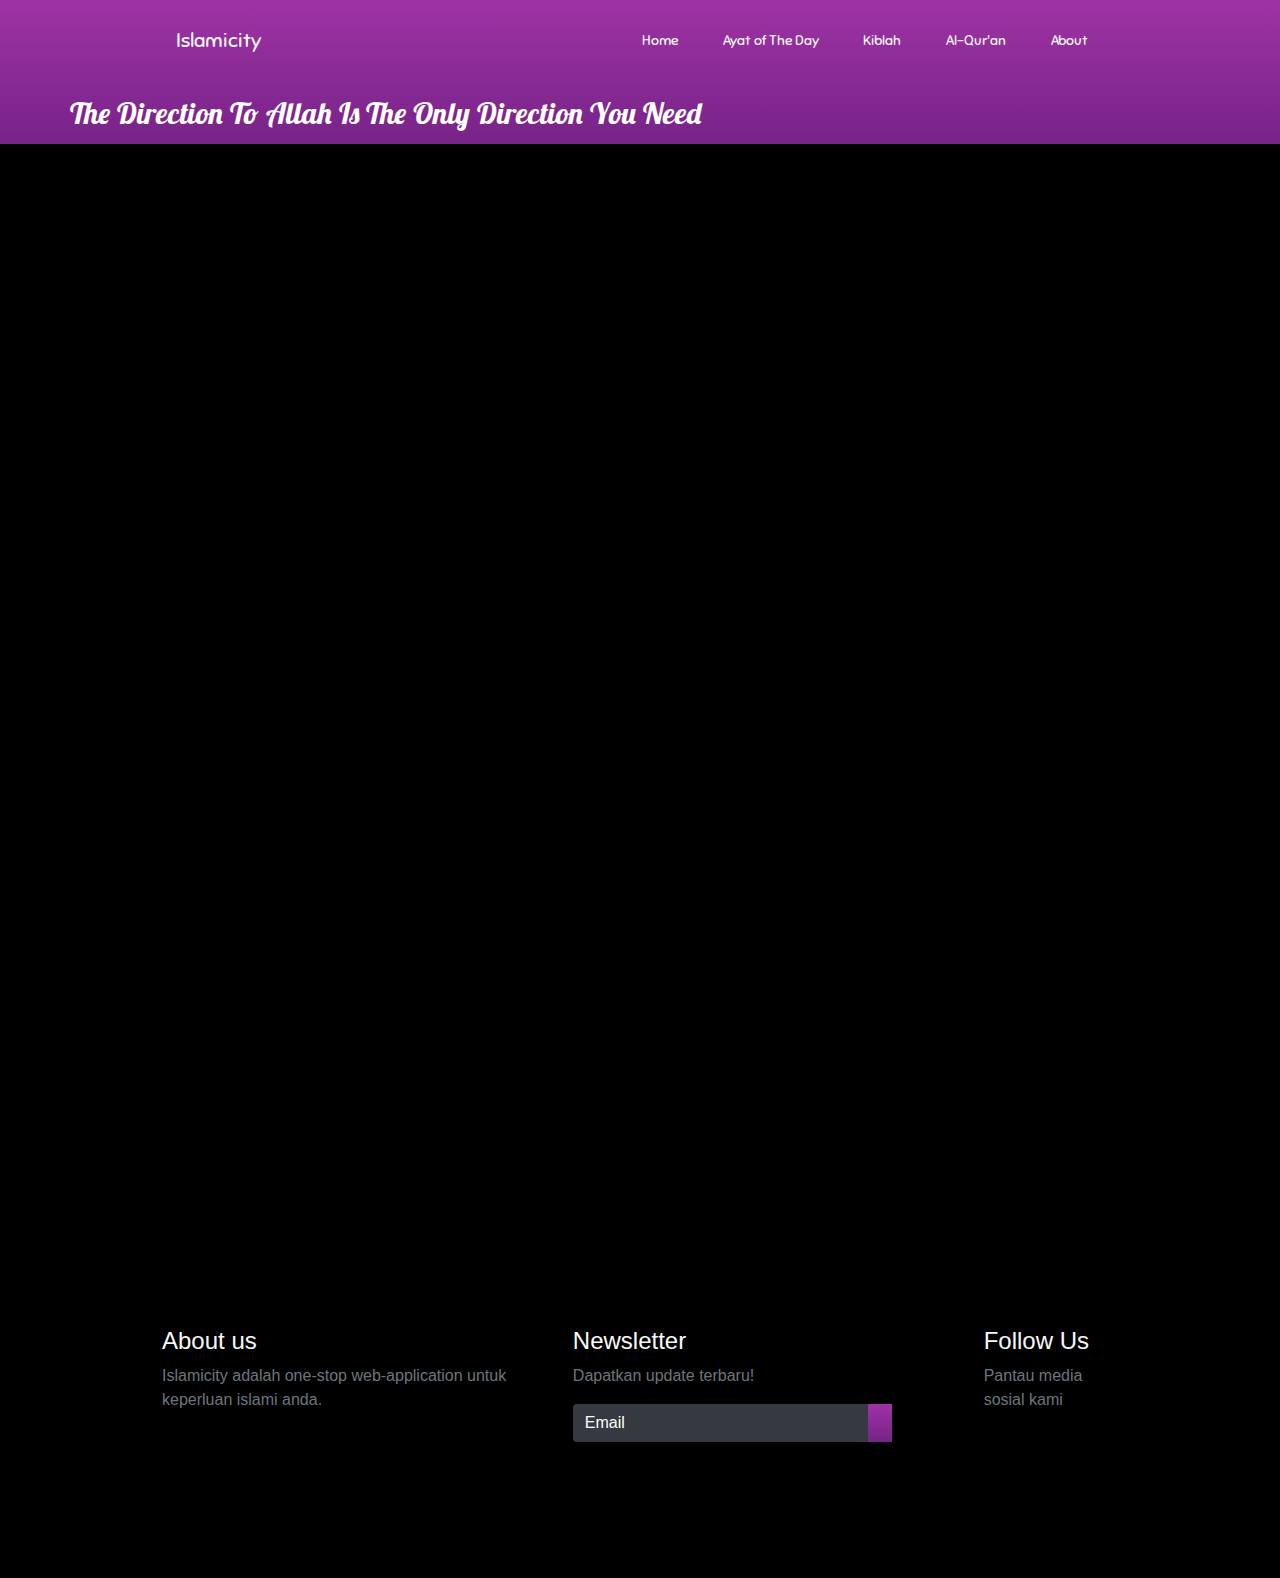
<file: src/KiblahPage.html>
<!DOCTYPE html>
<html lang="en">

<head style="background-color: white;">
  <meta charset="UTF-8" />
  <meta name="viewport" content="width=device-width, initial-scale=1.0" />
  <meta http-equiv="X-UA-Compatible" content="ie=edge" />
  <title>Islamicity</title>
  <link href="https://fonts.googleapis.com/css2?family=Lobster&display=swap" rel="stylesheet">
   <link rel="stylesheet" href="https://stackpath.bootstrapcdn.com/bootstrap/4.3.1/css/bootstrap.min.css" integrity="sha384-ggOyR0iXCbMQv3Xipma34MD+dH/1fQ784/j6cY/iJTQUOhcWr7x9JvoRxT2MZw1T"
    crossorigin="anonymous" />
  <link rel="stylesheet" href="https://use.fontawesome.com/releases/v5.7.2/css/all.css" integrity="sha384-fnmOCqbTlWIlj8LyTjo7mOUStjsKC4pOpQbqyi7RrhN7udi9RwhKkMHpvLbHG9Sr"
    crossorigin="anonymous">
  <link rel="stylesheet" href="./StyleKiblah.css"/>
  <link rel="stylesheet" href="./mobile-style.css">
</head>

<body style="background-color: black;" >
  <header>
    <div class="container-fluid p-0" href="./Style.css">
      <nav class="navbar navbar-expand-lg">
        <a class="navbar-brand" href="Index.html">
          <i class="fas fa-mosque fa-2x mx-3"></i>Islamicity</a>
        <button class="navbar-toggler" type="button" data-toggle="collapse" data-target="#navbarNav" aria-controls="navbarNav" aria-expanded="false"
          aria-label="Toggle navigation">
          <i class="fas fa-align-right text-light"></i>
        </button>
        <div class="collapse navbar-collapse" id="navbarNav">
          <div class="mr-auto"></div>
          <ul class="navbar-nav">
            <li class="nav-item active">
              <a class="nav-link" href="Index.html">Home
                <span class="sr-only">(current)</span>
              </a>
            </li>
            <li class="nav-item">
              <a class="nav-link" href="Index.html#AoTD">Ayat of The Day</a>
            </li>
            <li class="nav-item">
              <a class="nav-link" href="KiblahPage.html">Kiblah</a>
            </li>
            <li class="nav-item">
              <a href="quran-selection.html" class="nav-link">Al-Qur'an</a>
            </li>
            <li class="nav-item">
              <a class="nav-link" href="#foot">About</a>
            </li>
          </ul>
        </div>
      </nav>
    </div>
    <div class="container text-center" >
      <div class="row" id="Home">
        <div class="text-white ">       
          <a class="paragraph">The Direction To Allah Is The Only Direction You Need
          </a>
        </div>
        
      </div>
    </div>
  </header> 
  <main>
    
    <section class="section-2 container-fluid p-0">      
        <div class="overlay"></div>
        <div class="content text-center" id="Kiblah">
          <iframe name="Framename" src="https://qiblafinder.withgoogle.com/intl/en/desktop" width="550" height="1050" frameborder="0" scrolling="yes" style="width: 100%;"> </iframe> 
        </div>
        </section>
    <!-- Section 4 -->
    
  </main>
  <footer>
    <div class="container-fluid p-0" id="foot">
      <div class="row text-left">
        <div class="col-md-5 col-sm-5">
          <h4 class="text-light">About us</h4>
          <p class="text-muted">Islamicity adalah one-stop web-application untuk keperluan islami anda. </p>
        </div>
        <div class="col-md-5 col-sm-12">
          <h4 class="text-light">Newsletter</h4>
          <p class="text-muted">Dapatkan update terbaru!</p>
          <form class="form-inline">
            <div class="col pl-0">
              <div class="input-group pr-5">
                <input type="text" class="form-control bg-dark text-white" id="inlineFormInputGroupUsername2" placeholder="Email">
                <div class="input-group-prepend">
                  <div class="input-group-text">
                    <i class="fas fa-arrow-right"></i>
                  </div>
                </div>
              </div>
            </div>
          </form>
        </div>
        <div class="col-md-2 col-sm-12">
          <h4 class="text-light">Follow Us</h4>
          <p class="text-muted">Pantau media sosial kami</p>
          <div class="column text-light">
            <i class="fab fa-facebook-f"></i>
            <i class="fab fa-instagram"></i>
            <i class="fab fa-twitter"></i>
            <i class="fab fa-youtube"></i>
          </div>
        </div>
      </div>
    </div>
  </footer>

  <script src="https://cdnjs.cloudflare.com/ajax/libs/jquery/3.3.1/jquery.min.js"></script>
  <script src="https://cdnjs.cloudflare.com/ajax/libs/popper.js/1.14.7/umd/popper.min.js" integrity="sha384-UO2eT0CpHqdSJQ6hJty5KVphtPhzWj9WO1clHTMGa3JDZwrnQq4sF86dIHNDz0W1"
    crossorigin="anonymous"></script>
  <script src="https://stackpath.bootstrapcdn.com/bootstrap/4.3.1/js/bootstrap.min.js" integrity="sha384-JjSmVgyd0p3pXB1rRibZUAYoIIy6OrQ6VrjIEaFf/nJGzIxFDsf4x0xIM+B07jRM"
    crossorigin="anonymous"></script>
  <script src="./main.js"></script>
</body>

</html>
</file>
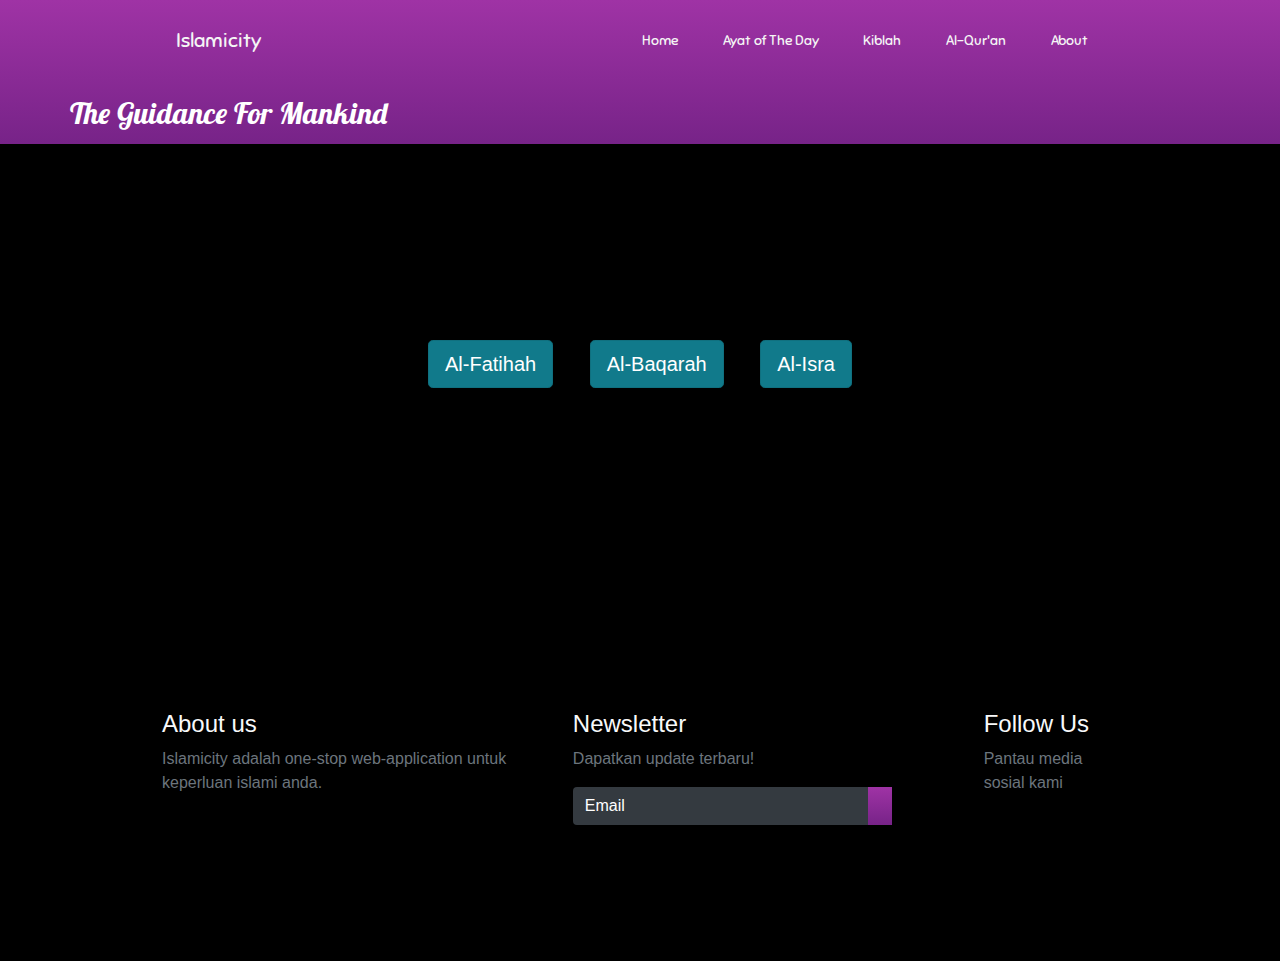
<file: src/quran-selection.html>
<!DOCTYPE html>
<html lang="en">

<head style="background-color: white;">
  <meta charset="UTF-8" />
  <meta name="viewport" content="width=device-width, initial-scale=1.0" />
  <meta http-equiv="X-UA-Compatible" content="ie=edge" />
  <title>Islamicity</title>
  <link href="https://fonts.googleapis.com/css2?family=Lobster&display=swap" rel="stylesheet">
   <link rel="stylesheet" href="https://stackpath.bootstrapcdn.com/bootstrap/4.3.1/css/bootstrap.min.css" integrity="sha384-ggOyR0iXCbMQv3Xipma34MD+dH/1fQ784/j6cY/iJTQUOhcWr7x9JvoRxT2MZw1T"
    crossorigin="anonymous" />
  <link rel="stylesheet" href="https://use.fontawesome.com/releases/v5.7.2/css/all.css" integrity="sha384-fnmOCqbTlWIlj8LyTjo7mOUStjsKC4pOpQbqyi7RrhN7udi9RwhKkMHpvLbHG9Sr"
    crossorigin="anonymous">
  <link rel="stylesheet" href="./StyleKiblah.css"/>
  <link rel="stylesheet" href="./mobile-style.css">
</head>

<body style="background-color: black;" >
  <header>
    <div class="container-fluid p-0" href="./Style.css">
      <nav class="navbar navbar-expand-lg">
        <a class="navbar-brand" href="Index.html">
          <i class="fas fa-mosque fa-2x mx-3"></i>Islamicity</a>
        <button class="navbar-toggler" type="button" data-toggle="collapse" data-target="#navbarNav" aria-controls="navbarNav" aria-expanded="false"
          aria-label="Toggle navigation">
          <i class="fas fa-align-right text-light"></i>
        </button>
        <div class="collapse navbar-collapse" id="navbarNav">
          <div class="mr-auto"></div>
          <ul class="navbar-nav">
            <li class="nav-item active">
              <a class="nav-link" href="Index.html">Home
                <span class="sr-only">(current)</span>
              </a>
            </li>
            <li class="nav-item">
              <a class="nav-link" href="Index.html#AoTD">Ayat of The Day</a>
            </li>
            <li class="nav-item">
              <a class="nav-link" href="KiblahPage.html">Kiblah</a>
            </li>
            <li class="nav-item">
              <a href="quran-selection.html" class="nav-link">Al-Qur'an</a>
            </li>
            <li class="nav-item">
              <a class="nav-link" href="#foot">About</a>
            </li>
          </ul>
        </div>
      </nav>
    </div>
    <div class="container text-center" >
      <div class="row" id="Home">
        <div class="text-white ">       
          <a class="paragraph">The Guidance For Mankind
          </a>
        </div>
        
      </div>
    </div>
  </header> 
  <main>

  <section class="section-1">
    <div class="row">
      <div class="container text-center">
          <a href="al-fatihah.html" class="btn btn-info btn-lg active position-relative m-3" role="button" aria-pressed="true">Al-Fatihah</a>
          <a href="al-baqarah.html" class="btn btn-info btn-lg active position-relative m-3" role="button" aria-pressed="true">Al-Baqarah</a>
          <a href="al-isra.html" class="btn btn-info btn-lg active position-relative m-3" role="button" aria-pressed="true">Al-Isra</a>
      </div>
    </div>
  </section>

  </main>
  <footer>
    <div class="container-fluid p-0" id="foot">
      <div class="row text-left">
        <div class="col-md-5 col-sm-5">
          <h4 class="text-light">About us</h4>
          <p class="text-muted">Islamicity adalah one-stop web-application untuk keperluan islami anda. </p>
        </div>
        <div class="col-md-5 col-sm-12">
          <h4 class="text-light">Newsletter</h4>
          <p class="text-muted">Dapatkan update terbaru!</p>
          <form class="form-inline">
            <div class="col pl-0">
              <div class="input-group pr-5">
                <input type="text" class="form-control bg-dark text-white" id="inlineFormInputGroupUsername2" placeholder="Email">
                <div class="input-group-prepend">
                  <div class="input-group-text">
                    <i class="fas fa-arrow-right"></i>
                  </div>
                </div>
              </div>
            </div>
          </form>
        </div>
        <div class="col-md-2 col-sm-12">
          <h4 class="text-light">Follow Us</h4>
          <p class="text-muted">Pantau media sosial kami</p>
          <div class="column text-light">
            <i class="fab fa-facebook-f"></i>
            <i class="fab fa-instagram"></i>
            <i class="fab fa-twitter"></i>
            <i class="fab fa-youtube"></i>
          </div>
        </div>
      </div>
    </div>
  </footer>

  <script src="https://cdnjs.cloudflare.com/ajax/libs/jquery/3.3.1/jquery.min.js"></script>
  <script src="https://cdnjs.cloudflare.com/ajax/libs/popper.js/1.14.7/umd/popper.min.js" integrity="sha384-UO2eT0CpHqdSJQ6hJty5KVphtPhzWj9WO1clHTMGa3JDZwrnQq4sF86dIHNDz0W1"
    crossorigin="anonymous"></script>
  <script src="https://stackpath.bootstrapcdn.com/bootstrap/4.3.1/js/bootstrap.min.js" integrity="sha384-JjSmVgyd0p3pXB1rRibZUAYoIIy6OrQ6VrjIEaFf/nJGzIxFDsf4x0xIM+B07jRM"
    crossorigin="anonymous"></script>
  <script src="./main.js"></script>
</body>

</html>
</file>
<file: src/Style.css>
@import url("https://fonts.googleapis.com/css?family=Acme|Lobster|Patua+One|Rubik|Sniglet");
* {
  box-sizing: border-box;
}

header,
section {
  overflow-x: hidden;
}

:root {
  --Sniglet-font: "Sniglet", cursive;
  --Rubik: "Rubik", cursive;
  --Patua: "Patua One", cursive;
  --Lobster: "lobster", cursive;
  --light-black: #2e2c2caf;
  --bggradient: linear-gradient(to bottom, #16732f, #04d13c);
  --light-gray: rgba(255, 255, 255, 0.877);
}

header a {
  font-family: var(--Sniglet-font);
  font-size: 0.9em;
  color: whitesmoke;
}

.section-1

.dropdown-content {
  display: none;
  position: absolute;
  
  background-color: #f1f1f1;
  min-width: 160px;
  box-shadow: 0px 2px 15px 0px rgba(0, 0, 0, 0.2);
  z-index: 1;
}

.dropdown-content a {
  color: black;
  padding: 12px 16px;
  text-decoration: none;
  display: block;
}

.dropdown-content a:hover {
  background-color: #ddd;
}

.dropdown:hover .dropdown-content {
  display: block;
}

header .nav-item:last-child {
  padding-right: 10.5em;
}

header .nav-item {
  padding: 0.9em;
}

header .navbar-brand {
  padding-left: 8rem;
}

header .nav-link:hover {
  color: black;
}

header .row .col-md-7 {
  padding: 22vmin 1vmin;
  padding-bottom: 35vmin;
}

header .row .col-md-5 {
  padding: 4.2vmin 1vmin;
}

header .row .col-md-5 img {
  width: 90%;
}

header {
  background: white;
  /* fallback for old browsers */
  background: var(--bggradient);
}

header .container .col-md-7 {
  font-family: "Rubik", sans-serif;
}

header .container .col-md-7 h6 {
  padding: 9vmin;
  letter-spacing: 4px;
}

header .container .col-md-7 h1 {
  font-size: 8.5vmin;
  font-weight: bold;
  padding: 0.1em 0em;
}

header .container .col-md-7 p {
  padding: 1vmin 5vmin;
}

.primary-btn {
  border-radius: 30px;
  font-weight: bold;
}

.vertical-center {
  margin: 0;
  position: absolute;
  left: 65%;
  top: 50%;
  -ms-transform: translateY(-50%);
  transform: translateY(-50%);
}

/********** section 1 **************/

.section-1 {
  padding: 20vmin 0vmin;
  background-color: linear-gradient(to bottom, #ffffff, #2e4d36);;
}

.section-1 .row .col-md-6 .pray img {
  opacity: 0.8;
  width: 80%;
  border-radius: 0.2em;
}

.section-1 .row .col-md-6:last-child {
  position: relative;
}

.section-1 .row .col-md-6 .panel {
  position: absolute;
  top: 7vmin;
  left: -18vmin;
  background: white;
  border-radius: 3px;
  text-align: left;
  padding: 13vmin 5vmin 20vmin 10vmin;
  box-shadow: 0px 25px 42px rgba(0, 0, 0, 0.2);
  font-family: var(--Rubik);
  z-index: 1;
}

.section-1 .row .col-md-6 .panel h1 {
  font-weight: bold;
  padding: 0.4em 0;
  font-size: 2em;
}

.section-1 .row .col-md-6 .panel p {
  font-size: 0.9em;
  color: rgba(0, 0, 0, 0.5);
}

/*  Section 2  */

.cover {
  width: 100%;
  height: 55vmin;
  background: url("../assets/pexels-photo-452738.jpeg");
  background-position: -24rem -19rem;
  background-size: 150%;
  position: relative;
}

.cover .overlay {
  position: absolute;
  top: 0;
  left: 0;
  width: 100%;
  height: 100%;
  z-index: 999;
}

.cover .content {
  width: 100%;
  height: 100%;
  background: rgba(0, 0, 0, 0.7);
  padding-top: 19vmin;
}

.cover .content > h1 {
  font-family: var(--Patua);
  font-size: 6vmin;
  color: whitesmoke;
}

.cover .content > p {
  font-family: var(--Rubik);
  font-size: 2vmin;
  color: #e5e5e5;
}

.numbers .rect {
  position: relative;
  z-index: 1;
  background: white;
  width: 17rem;
  height: 12rem;
  padding-top: 3.5vmin;
  margin: 1rem;
  border-radius: 0.5em;
  box-shadow: 1px 2px 50px 0px rgba(255, 0, 0, 0.349);
}

.numbers {
  margin-top: -15vmin;
}

.numbers .rect h1 {
  font-size: 5rem;
  color: tomato;
}

.numbers .rect > p {
  font-family: var(--Patua);
}

.purchase > h1 {
  padding-top: 15vmin;
  padding-bottom: 0.1em;
  font-family: var(--Lobster);
}

.purchase > p {
  color: var(--light-black);
  font-size: 3vmin;
  padding-bottom: 10vmin;
}

.purchase .cards .card {
  width: 22rem;
  margin: 3vmin 3vmin;
}

.cards div {
  padding: 0;
  margin: 0;
}

.cards .title {
  background: rgba(208, 241, 241, 0.199);
  padding: 1.4em 2.5em;
  font-size: 2vmin;
}

.card .card-text {
  padding: 2.5rem 3rem;
  color: var(--light-black);
}

.card-body .pricing {
  background: rgba(208, 241, 241, 0.199);
  border-top-right-radius: 170px;
  border-top-left-radius: 170px;
}

.card-body .pricing > h1 {
  font-size: 10vmin;
  padding: 1em 0.5em;
}

/* Section 3 */

.section-3 {
  height: 70vmin;
  margin-top: 15vmin;
  background: var(--bggradient);
}

.section-3 .col-md-12 > h1 {
  padding: 2em 0 0.5em 0;
  color: whitesmoke;
  font-size: 6vmin;
}

.section-3 .col-md-12 > p {
  padding: 0 4em;
  padding-bottom: 2em;
  color: var(--light-gray);
  font-size: 3vmin;
}

.section-3 .desktop {
  background: white;
  display: inline-block;
  border-radius: 3em;
  padding: 2vmin 4.5vmin;
  margin: 1em;
}

.section-3 .desktop h3 {
  font-size: 4vmin;
}

.section-3 .desktop p {
  font-size: 2vmin;
}

/* Section Team */

.section-4 .container h1 {
  font-size: 6vmin;
  padding-top: 14vmin;
}

.section-4 .team {
  padding: 10vmin 4vmin;
}

.section-4 .card {
  width: 22em;
  margin-top: 10vmin;
}

.section-4 .card .card-text {
  padding: 0.5em;
}

.section-4 .card-body > a {
  font-size: 1.5em;
}

.section-4 .carousel-item {
  padding-left: 3rem;
}

.border-radius {
  border-radius: 340px;
  width: 60%;
}

footer {
  background: rgba(0, 0, 0, 0.815);
  overflow-x: hidden;
  padding: 14vmin 18vmin;
}

footer p > span {
  color: #ff512f;
}

footer input {
  border: none !important;
}

footer input::placeholder {
  color: white !important;
}

footer .input-group .input-group-text {
  background: var(--bggradient);
  border: none;
}

footer .column i {
  color: #dd2476;
}

/* It is Adjacent sibling combinator */

footer .column i + i {
  padding: 0 0.5em;
}

.sticky {
  position: fixed;
  top: 0;
  width: 100%;
  background: rgba(0, 0, 0, 0.815);
  z-index: 9999;
  transition: all 1.5s ease;
}

.paragraph {
  font-size: 50px;
  line-height: 62px;
  font-family: 'Lobster', cursive;
}
</file>
<file: src/mobile-style.css>
@media only screen and (max-width: 768px) {
  header .navbar-brand {
    padding-left: 1rem;
  }
  .section-1 .row .col-md-6 .panel {
    position: initial;
    width: initial;
    height: initial;
  }
  .section-2 .cover {
    background-position: -25vmin -10vmin;
  }
  .numbers .rect {
    width: 10rem;
    height: 8rem;
  }
  .numbers .rect h1 {
    font-size: 2rem;
  }

  .section-3 {
    height: inherit;
    padding: 10vmin !important;
  }
  .section-3 .row h1 {
    padding: 6vmin 4vmin;
  }
  .section-3 .platform .col-md-6 {
    text-align: center !important;
  }
  .section-3 .desktop i {
    font-size: 8vmin;
  }
  .section-4 .carousel-item {
    padding-left: 0.6rem;
  }
  footer .row .col-md-2 {
    margin-top: 8vmin;
  }
}

/* screen size 375px */

@media only screen and (max-width: 375px) {
  .section-4 .card {
    width: 18em;
  }
}

@media only screen and (max-width: 320px) {
  .section-4 .carousel-inner {
    margin-left: -4vmin;
  }
}
</file>
<file: src/quran-styles.css>
* {
    box-sizing: border-box;
    
}

:root {
  --Sniglet-font: "Sniglet", cursive;
  --Rubik: "Rubik", cursive;
  --Patua: "Patua One", cursive;
  --Lobster: "lobster", cursive;
  --light-black: #2e2c2caf;
  --bggradient: linear-gradient(to bottom, #16732f, #04d13c);
  --light-gray: rgba(255, 255, 255, 0.877);
}

body {
    font-family: Verdana, sans-serif; margin:0;
}

.mySlides {
    background-color: var(--bggradient);
    display: none
}

img {
    vertical-align: middle;
}

/* Slideshow container */
.slideshow-container {
  max-width: 700px;
  position: relative;
  margin: auto;
  background-color: var(--bggradient);
}

/* Next & previous buttons */
.prev, .next {
  cursor: pointer;
  position: absolute;
  top: 50%;
  width: auto;
  padding: 16px;
  margin-top: -22px;
  color: white;
  font-weight: bold;
  font-size: 18px;
  transition: 0.6s ease;
  border-radius: 0 3px 3px 0;
  user-select: none;
}

/* Position the "next button" to the right */
.next {
  right: 0;
  border-radius: 3px 0 0 3px;
}

/* On hover, add a black background color with a little bit see-through */
.prev:hover, .next:hover {
  background-color: rgba(0,0,0,0.8);
}

/* Caption text */
.text {
  color: #f2f2f2;
  font-size: 15px;
  padding: 8px 12px;
  position: absolute;
  bottom: 8px;
  width: 100%;
  text-align: center;
}

/* Number text (1/3 etc) */
.numbertext {
  color: #f2f2f2;
  font-size: 12px;
  padding: 8px 12px;
  position: absolute;
  top: 0;
}

/* The dots/bullets/indicators */
.dot {
  cursor: pointer;
  height: 15px;
  width: 15px;
  margin: 0 2px;
  background-color: #bbb;
  border-radius: 50%;
  display: inline-block;
  transition: background-color 0.6s ease;
}

/* Fading animation */
.fade {
  -webkit-animation-name: fade;
  -webkit-animation-duration: 1.5s;
  animation-name: fade;
  animation-duration: 1.5s;
}

@-webkit-keyframes fade {
  from {opacity: .4} 
  to {opacity: 1}
}

@keyframes fade {
  from {opacity: .4} 
  to {opacity: 1}
}

/* On smaller screens, decrease text size */
@media only screen and (max-width: 300px) {
  .prev, .next,.text {font-size: 11px}
}
</file>
<file: src/StyleKiblah.css>
@import url("https://fonts.googleapis.com/css?family=Acme|Lobster|Patua+One|Rubik|Sniglet");
* {
  box-sizing: border-box;
}

header,
section {
  overflow-x: hidden;
}

:root {
  --Sniglet-font: "Sniglet", cursive;
  --Rubik: "Rubik", cursive;
  --Patua: "Patua One", cursive;
  --Lobster: "lobster", cursive;
  --light-black: #2e2c2caf;
  --bggradient: linear-gradient(to top, #772388, #9f33a5);
  --light-gray: rgba(255, 255, 255, 0.877);
}

header a {
  font-family: var(--Sniglet-font);
  font-size: 0.9em;
  color: whitesmoke;
}

.dropdown-content {
  display: none;
  position: absolute;
  background-color: #f1f1f1;
  min-width: 160px;
  box-shadow: 0px 2px 15px 0px rgba(0, 0, 0, 0.2);
  z-index: 1;
}

.dropdown-content a {
  color: black;
  padding: 12px 16px;
  text-decoration: none;
  display: block;
}

.dropdown-content a:hover {
  background-color: #ddd;
}

.dropdown:hover .dropdown-content {
  display: block;
}

header .nav-item:last-child {
  padding-right: 10.5em;
}

header .nav-item {
  padding: 0.9em;
}

header .navbar-brand {
  padding-left: 8rem;
}

header .nav-link:hover {
  color: black;
}

header .row .col-md-7 {
  padding: 22vmin 1vmin;
  padding-bottom: 35vmin;
}

header .row .col-md-5 {
  padding: 4.2vmin 1vmin;
}

header .row .col-md-5 img {
  width: 90%;
}

header {
  background: white;
  /* fallback for old browsers */
  background: var(--bggradient);
}

header .container .col-md-7 {
  font-family: "Rubik", sans-serif;
}

header .container .col-md-7 h6 {
  padding: 1vmin;
  letter-spacing: 4px;
}

header .container .col-md-7 h1 {
  font-size: 8.5vmin;
  font-weight: bold;
  padding: 0.1em 0em;
}

header .container .col-md-7 p {
  padding: 1vmin 5vmin;
}

.primary-btn {
  border-radius: 30px;
  font-weight: bold;
}

.vertical-center {
  margin: 0;
  position: absolute;
  left: 65%;
  top: 50%;
  -ms-transform: translateY(-50%);
  transform: translateY(-50%);
}

/********** section 1 **************/

.section-1 {
  padding: 20vmin 0vmin;
}

.section-1 .row .col-md-6 .pray img {
  opacity: 0.8;
  width: 80%;
  border-radius: 0.2em;
}

.section-1 .row .col-md-6:last-child {
  position: relative;
}

.section-1 .row .col-md-6 .panel {
  position: absolute;
  top: 7vmin;
  left: -18vmin;
  background: white;
  border-radius: 3px;
  text-align: left;
  padding: 13vmin 5vmin 20vmin 10vmin;
  box-shadow: 0px 25px 42px rgba(0, 0, 0, 0.2);
  font-family: var(--Rubik);
  z-index: 1;
}

.section-1 .row .col-md-6 .panel h1 {
  font-weight: bold;
  padding: 0.4em 0;
  font-size: 2em;
}

.section-1 .row .col-md-6 .panel p {
  font-size: 0.9em;
  color: rgba(0, 0, 0, 0.5);
}

/*  Section 2  */

.cover {
  width: 100%;
  height: 55vmin;
  background: url("../assets/pexels-photo-452738.jpeg");
  background-position: -24rem -19rem;
  background-size: 150%;
  position: relative;
}

.cover .overlay {
  position: absolute;
  top: 0;
  left: 0;
  width: 100%;
  height: 100%;
  z-index: 999;
}

.cover .content {
  width: 100%;
  height: 100%;
  background: rgba(0, 0, 0, 0.7);
  padding-top: 19vmin;
}

.cover .content > h1 {
  font-family: var(--Patua);
  font-size: 6vmin;
  color: whitesmoke;
}

.cover .content > p {
  font-family: var(--Rubik);
  font-size: 2vmin;
  color: #e5e5e5;
}

.numbers .rect {
  position: relative;
  z-index: 1;
  background: white;
  width: 17rem;
  height: 12rem;
  padding-top: 3.5vmin;
  margin: 1rem;
  border-radius: 0.5em;
  box-shadow: 1px 2px 50px 0px rgba(255, 0, 0, 0.349);
}

.numbers {
  margin-top: -15vmin;
}

.numbers .rect h1 {
  font-size: 5rem;
  color: tomato;
}

.numbers .rect > p {
  font-family: var(--Patua);
}

.purchase > h1 {
  padding-top: 15vmin;
  padding-bottom: 0.1em;
  font-family: var(--Lobster);
}

.purchase > p {
  color: var(--light-black);
  font-size: 3vmin;
  padding-bottom: 10vmin;
}

.purchase .cards .card {
  width: 22rem;
  margin: 3vmin 3vmin;
}

.cards div {
  padding: 0;
  margin: 0;
}

.cards .title {
  background: rgba(208, 241, 241, 0.199);
  padding: 1.4em 2.5em;
  font-size: 2vmin;
}

.card .card-text {
  padding: 2.5rem 3rem;
  color: var(--light-black);
}

.card-body .pricing {
  background: rgba(208, 241, 241, 0.199);
  border-top-right-radius: 170px;
  border-top-left-radius: 170px;
}

.card-body .pricing > h1 {
  font-size: 10vmin;
  padding: 1em 0.5em;
}

/* Section 3 */

.section-3 {
  height: 70vmin;
  margin-top: 15vmin;
  background: var(--bggradient);
}

.section-3 .col-md-12 > h1 {
  padding: 2em 0 0.5em 0;
  color: whitesmoke;
  font-size: 6vmin;
}

.section-3 .col-md-12 > p {
  padding: 0 4em;
  padding-bottom: 2em;
  color: var(--light-gray);
  font-size: 3vmin;
}

.section-3 .desktop {
  background: white;
  display: inline-block;
  border-radius: 3em;
  padding: 2vmin 4.5vmin;
  margin: 1em;
}

.section-3 .desktop h3 {
  font-size: 4vmin;
}

.section-3 .desktop p {
  font-size: 2vmin;
}

/* Section Team */

.section-4 .container h1 {
  font-size: 6vmin;
  padding-top: 14vmin;
}

.section-4 .team {
  padding: 10vmin 4vmin;
}

.section-4 .card {
  width: 22em;
  margin-top: 10vmin;
}

.section-4 .card .card-text {
  padding: 0.5em;
}

.section-4 .card-body > a {
  font-size: 1.5em;
}

.section-4 .carousel-item {
  padding-left: 3rem;
}

.border-radius {
  border-radius: 340px;
  width: 60%;
}

footer {
  background: rgba(0, 0, 0, 0.815);
  overflow-x: hidden;
  padding: 14vmin 18vmin;
}

footer p > span {
  color: #ff512f;
}

footer input {
  border: none !important;
}

footer input::placeholder {
  color: white !important;
}

footer .input-group .input-group-text {
  background: var(--bggradient);
  border: none;
}

footer .column i {
  color: #dd2476;
}

/* It is Adjacent sibling combinator */

footer .column i + i {
  padding: 0 0.5em;
}

.sticky {
  position: fixed;
  top: 0;
  width: 100%;
  background: rgba(0, 0, 0, 0.815);
  z-index: 9999;
  transition: all 1.5s ease;
}

.paragraph {
  font-size: 30px;
  line-height: 62px;
  font-family: 'Lobster', cursive;
  text-align: center;
}
</file>
